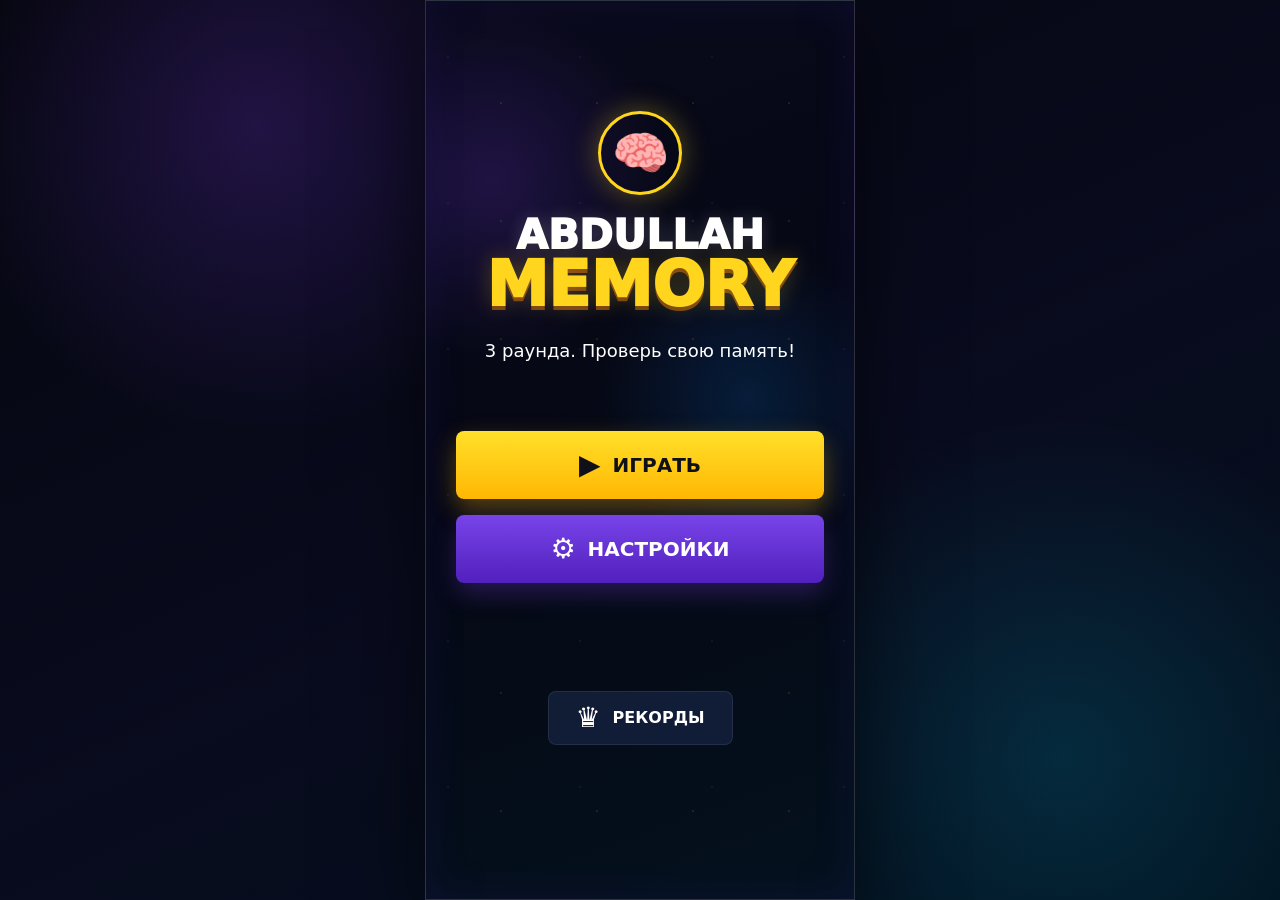
<file: index.html>
<!doctype html>
<html lang="ru">
  <head>
    <meta charset="UTF-8" />
    <meta name="viewport" content="width=device-width, initial-scale=1.0" />
    <meta http-equiv="refresh" content="0; url=./src/index.html" />
    <title>Abdullah Memory</title>
    <script>
      window.location.replace("./src/index.html");
    </script>
  </head>
  <body>
    <a href="./src/index.html">Открыть Abdullah Memory</a>
  </body>
</html>
</file>
<file: src/style.css>
:root {
  color-scheme: dark;
  --bg: #070815;
  --panel: rgba(28, 29, 74, 0.68);
  --panel-strong: rgba(23, 25, 64, 0.94);
  --text: #ffffff;
  --muted: #c9c8de;
  --yellow: #ffd51e;
  --gold: #ffb703;
  --violet: #7638df;
  --blue: #1687ff;
  --cyan: #08d7ff;
  --green: #42d853;
  --red: #ff4c5f;
  --radius: 8px;
  font-family: Inter, ui-sans-serif, system-ui, -apple-system, BlinkMacSystemFont, "Segoe UI", sans-serif;
}

* {
  box-sizing: border-box;
}

html,
body {
  width: 100%;
  min-height: 100%;
  margin: 0;
}

body {
  display: grid;
  min-height: 100vh;
  place-items: center;
  overflow-x: hidden;
  overflow-y: auto;
  background:
    radial-gradient(circle at 20% 14%, rgba(118, 56, 223, 0.24), transparent 24%),
    radial-gradient(circle at 83% 84%, rgba(8, 215, 255, 0.14), transparent 26%),
    linear-gradient(155deg, #05060e, #090b1e 54%, #02101d);
  color: var(--text);
}

button,
input,
select {
  font: inherit;
}

button {
  cursor: pointer;
  border: 0;
}

.app-shell {
  position: relative;
  width: min(100vw, 430px);
  height: min(100vh, 932px);
  min-height: min(100vh, 932px);
  aspect-ratio: 9 / 16;
  overflow-x: hidden;
  overflow-y: auto;
  -webkit-overflow-scrolling: touch;
  background:
    radial-gradient(circle at 15% 20%, rgba(118, 56, 223, 0.22), transparent 22%),
    radial-gradient(circle at 75% 44%, rgba(17, 135, 255, 0.16), transparent 25%),
    linear-gradient(160deg, #09091b 0%, #050814 48%, #04111d 100%);
  border: 1px solid rgba(255, 255, 255, 0.16);
  box-shadow: 0 28px 80px rgba(0, 0, 0, 0.55), inset 0 0 42px rgba(63, 42, 184, 0.13);
}

.app-shell::before {
  content: "";
  position: absolute;
  inset: 0;
  pointer-events: none;
  background-image:
    radial-gradient(circle, rgba(255, 213, 30, 0.32) 0 1px, transparent 1.5px),
    radial-gradient(circle, rgba(118, 56, 223, 0.42) 0 1px, transparent 1.5px);
  background-position: 27px 43px, 88px 129px;
  background-size: 96px 118px, 132px 146px;
  opacity: 0.36;
}

.screen {
  position: relative;
  z-index: 1;
  display: flex;
  min-height: min(100vh, 932px);
  padding: clamp(26px, 7vw, 46px) clamp(18px, 5vw, 30px) 92px;
  animation: screenIn 260ms ease both;
}

.app-shell::-webkit-scrollbar {
  width: 0;
}

@keyframes screenIn {
  from {
    opacity: 0;
    transform: translateY(12px);
  }
  to {
    opacity: 1;
    transform: translateY(0);
  }
}

.menu-screen {
  align-items: center;
  flex-direction: column;
  justify-content: center;
  text-align: center;
}

.brand-mark {
  display: grid;
  width: 84px;
  height: 84px;
  place-items: center;
  margin-bottom: 20px;
  border: 3px solid var(--yellow);
  border-radius: 50%;
  box-shadow: 0 0 28px rgba(255, 213, 30, 0.34);
  font-size: 46px;
}

h1,
h2,
h3,
p {
  margin: 0;
}

h1 {
  max-width: 320px;
  color: var(--yellow);
  font-size: clamp(42px, 12vw, 62px);
  font-weight: 950;
  line-height: 0.98;
  text-transform: uppercase;
  text-shadow: 0 4px 0 rgba(255, 136, 0, 0.45), 0 0 22px rgba(255, 213, 30, 0.25);
}

h1 span {
  display: block;
  color: #fff;
  font-size: 0.66em;
  text-shadow: 0 0 18px rgba(255, 255, 255, 0.18);
}

h2 {
  color: var(--yellow);
  font-size: clamp(24px, 7vw, 34px);
  font-weight: 900;
  text-align: center;
  text-transform: uppercase;
}

h3 {
  color: #fff;
  font-size: 16px;
  text-transform: uppercase;
}

.lead {
  margin: 24px 0 70px;
  color: var(--text);
  font-size: 18px;
}

.menu-actions,
.result-actions {
  display: grid;
  width: 100%;
  gap: 16px;
}

.btn {
  display: inline-flex;
  align-items: center;
  justify-content: center;
  width: 100%;
  min-height: 68px;
  padding: 0 18px;
  border-radius: var(--radius);
  color: #fff;
  font-size: 20px;
  font-weight: 900;
  letter-spacing: 0;
  text-transform: uppercase;
  transition: transform 160ms ease, filter 160ms ease;
}

.btn:active {
  transform: translateY(2px) scale(0.99);
}

.btn-primary {
  color: #101018;
  background: linear-gradient(180deg, #ffe02a, var(--gold));
  box-shadow: 0 10px 24px rgba(255, 183, 3, 0.34);
}

.btn-secondary {
  background: linear-gradient(180deg, #7844e9, #5220bd);
  box-shadow: 0 10px 24px rgba(118, 56, 223, 0.3);
}

.btn-success {
  background: linear-gradient(180deg, #46dd58, #199834);
  box-shadow: 0 10px 24px rgba(66, 216, 83, 0.28);
}

.btn-dark,
.btn-ghost {
  background: rgba(19, 31, 59, 0.86);
  box-shadow: inset 0 0 0 1px rgba(255, 255, 255, 0.08);
}

.btn-ghost {
  width: auto;
  min-height: 54px;
  margin: 92px auto 0;
  padding: 0 28px;
  font-size: 16px;
}

.icon {
  margin-right: 12px;
  font-size: 28px;
}

.topbar,
.round-head {
  display: flex;
  align-items: center;
  justify-content: center;
  width: 100%;
  min-height: 42px;
}

.settings-screen,
.game-screen,
.result-screen {
  flex-direction: column;
  gap: 20px;
}

.settings-form {
  display: grid;
  gap: 12px;
}

.panel,
.hint-box {
  border: 1px solid rgba(135, 116, 255, 0.18);
  border-radius: var(--radius);
  background: var(--panel);
  box-shadow: inset 0 0 22px rgba(118, 56, 223, 0.08);
}

.panel {
  display: grid;
  gap: 14px;
  padding: 16px;
}

.player-row,
.setting-row {
  display: grid;
  align-items: center;
  gap: 10px;
  color: var(--text);
}

.player-row {
  grid-template-columns: 34px 70px 1fr;
}

.setting-row {
  grid-template-columns: 1fr minmax(108px, 132px);
}

.sound-row {
  display: grid;
  align-items: center;
  grid-template-columns: 1fr auto;
  gap: 12px;
}

.sound-toggle {
  position: relative;
  width: 58px;
  height: 34px;
  min-height: 34px;
  appearance: none;
  border: 1px solid rgba(151, 139, 255, 0.28);
  border-radius: 999px;
  background: rgba(18, 25, 47, 0.92);
  padding: 0;
  transition: background 160ms ease, box-shadow 160ms ease;
}

.sound-toggle::before {
  content: "";
  position: absolute;
  top: 4px;
  left: 4px;
  width: 24px;
  height: 24px;
  border-radius: 50%;
  background: #fff;
  box-shadow: 0 4px 12px rgba(0, 0, 0, 0.28);
  transition: transform 160ms ease;
}

.sound-toggle:checked {
  background: linear-gradient(180deg, var(--yellow), var(--gold));
  box-shadow: 0 0 18px rgba(255, 213, 30, 0.24);
}

.sound-toggle:checked::before {
  transform: translateX(24px);
}

.btn-sound {
  min-height: 46px;
  background: rgba(19, 31, 59, 0.86);
  font-size: 15px;
  box-shadow: inset 0 0 0 1px rgba(255, 255, 255, 0.08);
}

.avatar {
  display: grid;
  width: 34px;
  height: 34px;
  place-items: center;
  border-radius: 50%;
}

.avatar.blue {
  color: var(--blue);
  background: rgba(22, 135, 255, 0.14);
}

.avatar.red {
  color: #ff2e25;
  background: rgba(255, 46, 37, 0.14);
}

input,
select {
  width: 100%;
  min-height: 42px;
  border: 1px solid rgba(151, 139, 255, 0.24);
  border-radius: var(--radius);
  outline: 0;
  background: rgba(31, 29, 82, 0.92);
  color: #fff;
  padding: 0 12px;
}

.content {
  display: flex;
  align-items: center;
  flex: 1;
  flex-direction: column;
  gap: 14px;
}

.round-head {
  position: relative;
}

.pill,
.player-badge {
  border-radius: var(--radius);
  background: linear-gradient(180deg, #6f3de2, #3e188e);
  box-shadow: 0 8px 20px rgba(118, 56, 223, 0.26);
  color: #fff;
  font-weight: 800;
  padding: 10px 18px;
}

.round-gear {
  position: absolute;
  right: 0;
  display: grid;
  width: 42px;
  height: 42px;
  place-items: center;
  border-radius: 50%;
  background: rgba(18, 25, 47, 0.9);
  color: #fff;
  font-size: 20px;
}

.hint-title {
  margin-top: 8px;
  color: #fff;
  font-size: 17px;
  text-align: center;
}

.subtle {
  color: var(--muted);
  font-size: 14px;
  text-align: center;
}

.memory-grid {
  display: grid;
  width: min(100%, 340px);
  aspect-ratio: 1;
  gap: max(2px, calc(10px - var(--grid-size) * 0.7px));
  grid-template-columns: repeat(var(--grid-size), 1fr);
  margin: 10px 0 14px;
}

.cell {
  min-width: 0;
  min-height: 0;
  border-radius: min(8px, calc(42px / var(--grid-size)));
  background: linear-gradient(180deg, #f8fbff, #dfe7f2);
  box-shadow: inset 0 -2px 5px rgba(0, 0, 0, 0.2);
}

.cell.target,
.cell.picked {
  background: linear-gradient(160deg, #2d7bff, #2848f0);
  box-shadow: 0 0 18px rgba(45, 123, 255, 0.5);
}

.timer {
  display: grid;
  align-items: center;
  width: 100%;
  grid-template-columns: 1fr auto;
  gap: 12px;
}

.timer::before {
  content: "";
  display: block;
  height: 18px;
  border-radius: 999px;
  background: rgba(31, 40, 77, 0.85);
  grid-column: 1;
  grid-row: 1;
}

.timer span {
  height: 18px;
  border-radius: 999px;
  background: repeating-linear-gradient(135deg, var(--cyan) 0 10px, var(--blue) 10px 20px);
  grid-column: 1;
  grid-row: 1;
  transform-origin: left;
}

.timer b {
  font-weight: 700;
}

.hint-box {
  display: grid;
  width: 100%;
  grid-template-columns: 34px 1fr;
  gap: 10px;
  margin-top: auto;
  padding: 18px;
  color: #fff;
}

.hint-box span {
  color: var(--yellow);
  font-size: 26px;
}

.hint-box p {
  line-height: 1.55;
}

.plates {
  display: grid;
  width: 100%;
  max-width: 340px;
  gap: 16px;
  grid-template-columns: repeat(3, 1fr);
  margin: 18px 0;
}

.target-emoji {
  display: grid;
  place-items: center;
  gap: 6px;
  min-width: 132px;
  border: 1px solid rgba(255, 213, 30, 0.28);
  border-radius: var(--radius);
  background: rgba(23, 25, 64, 0.78);
  box-shadow: 0 0 24px rgba(255, 213, 30, 0.12), inset 0 0 22px rgba(118, 56, 223, 0.12);
  padding: 12px 18px;
}

.target-emoji span {
  color: var(--muted);
  font-size: 13px;
  font-weight: 700;
  text-transform: uppercase;
}

.target-emoji strong {
  font-size: 42px;
  line-height: 1;
}

.plate {
  position: relative;
  display: grid;
  aspect-ratio: 1;
  place-items: center;
  border-radius: 50%;
  background:
    radial-gradient(circle at 50% 45%, #ffffff 0 44%, #d5dce9 45% 60%, #f7fbff 61% 100%);
  box-shadow: inset 0 8px 16px rgba(255, 255, 255, 0.8), inset 0 -10px 18px rgba(56, 74, 104, 0.25);
  font-size: clamp(28px, 10vw, 46px);
  transform-style: preserve-3d;
  transition: filter 180ms ease, box-shadow 180ms ease;
  will-change: transform;
}

.plate::after {
  content: "🍽";
  position: absolute;
  inset: 0;
  display: grid;
  place-items: center;
  border-radius: 50%;
  opacity: 0;
  transform: rotateY(180deg);
  backface-visibility: hidden;
  font-size: clamp(34px, 11vw, 52px);
  transition: opacity 240ms ease, transform 420ms ease;
}

.plate-face {
  display: grid;
  place-items: center;
  backface-visibility: hidden;
  transition: opacity 180ms ease, transform 420ms ease;
}

.plate.hidden-emoji .plate-face {
  opacity: 0;
  transform: rotateY(180deg);
}

.plate.hidden-emoji::after {
  opacity: 1;
  transform: rotateY(0);
}

.plate.correct {
  outline: 4px solid var(--yellow);
  filter: drop-shadow(0 0 14px rgba(255, 213, 30, 0.7));
}

.plate.wrong {
  outline: 4px solid var(--red);
}

.digit-display {
  display: grid;
  min-height: 220px;
  place-items: center;
  color: #fff;
  font-size: clamp(110px, 34vw, 174px);
  font-weight: 900;
  text-shadow: 0 0 10px #fff, 0 0 42px #9f5cff, 0 0 80px #7638df;
}

.dots {
  display: flex;
  gap: 14px;
}

.dots span {
  width: 14px;
  height: 14px;
  border-radius: 50%;
  background: #273058;
}

.dots span.active {
  background: #9d63ff;
  box-shadow: 0 0 14px rgba(157, 99, 255, 0.8);
}

.password-form {
  display: grid;
  width: 100%;
  gap: 14px;
}

.password-form input {
  min-height: 58px;
  text-align: center;
  font-size: 24px;
  letter-spacing: 0;
}

.hidden {
  display: none;
}

.result-screen {
  align-items: center;
  justify-content: center;
  text-align: center;
}

.trophy {
  font-size: clamp(90px, 29vw, 138px);
  filter: drop-shadow(0 0 20px rgba(255, 213, 30, 0.34));
}

.result-screen h3 {
  color: var(--green);
  font-size: 30px;
}

.winner {
  font-size: 34px;
  font-weight: 900;
}

.score-board {
  display: grid;
  align-items: center;
  width: 100%;
  grid-template-columns: 1fr auto 1fr;
  gap: 14px;
  margin: 18px 0;
}

.score-board > b {
  font-size: 48px;
}

.score-card {
  display: grid;
  min-height: 128px;
  place-items: center;
  border-radius: var(--radius);
  padding: 14px;
}

.score-card span {
  max-width: 100%;
  overflow: hidden;
  text-overflow: ellipsis;
}

.score-card strong {
  font-size: 58px;
  line-height: 1;
}

.blue-score {
  background: linear-gradient(160deg, rgba(16, 83, 171, 0.76), rgba(17, 32, 77, 0.9));
}

.red-score {
  background: linear-gradient(160deg, rgba(132, 28, 39, 0.78), rgba(62, 22, 31, 0.92));
}

.overlay {
  position: absolute;
  inset: 0;
  z-index: 20;
  display: grid;
  place-items: center;
  padding: 24px;
  background: rgba(4, 5, 15, 0.72);
  backdrop-filter: blur(14px);
}

.modal {
  display: grid;
  width: 100%;
  gap: 14px;
  border: 1px solid rgba(255, 255, 255, 0.12);
  border-radius: var(--radius);
  background: var(--panel-strong);
  padding: 22px;
  text-align: center;
}

.modal h3 {
  color: var(--yellow);
  font-size: 28px;
}

.back-fab {
  position: fixed;
  bottom: 20px;
  left: 20px;
  z-index: 1000;
  display: grid;
  width: 52px;
  height: 52px;
  place-items: center;
  border: 1px solid rgba(255, 255, 255, 0.12);
  border-radius: 50%;
  background: rgba(15, 21, 45, 0.56);
  backdrop-filter: blur(16px);
  color: #fff;
  box-shadow: 0 12px 28px rgba(0, 0, 0, 0.32);
  font-size: 28px;
}

@media (max-width: 440px) {
  body {
    display: block;
  }

  .app-shell,
  .screen {
    width: 100vw;
    height: auto;
    min-height: 100vh;
    aspect-ratio: auto;
    border: 0;
  }

  .app-shell {
    overflow-y: visible;
  }

  .lead {
    margin-bottom: 56px;
  }
}

@media (max-width: 360px) {
  .player-row {
    grid-template-columns: 34px 1fr;
  }

  .player-row input {
    grid-column: 1 / -1;
  }

  .btn {
    font-size: 17px;
  }
}
</file>
